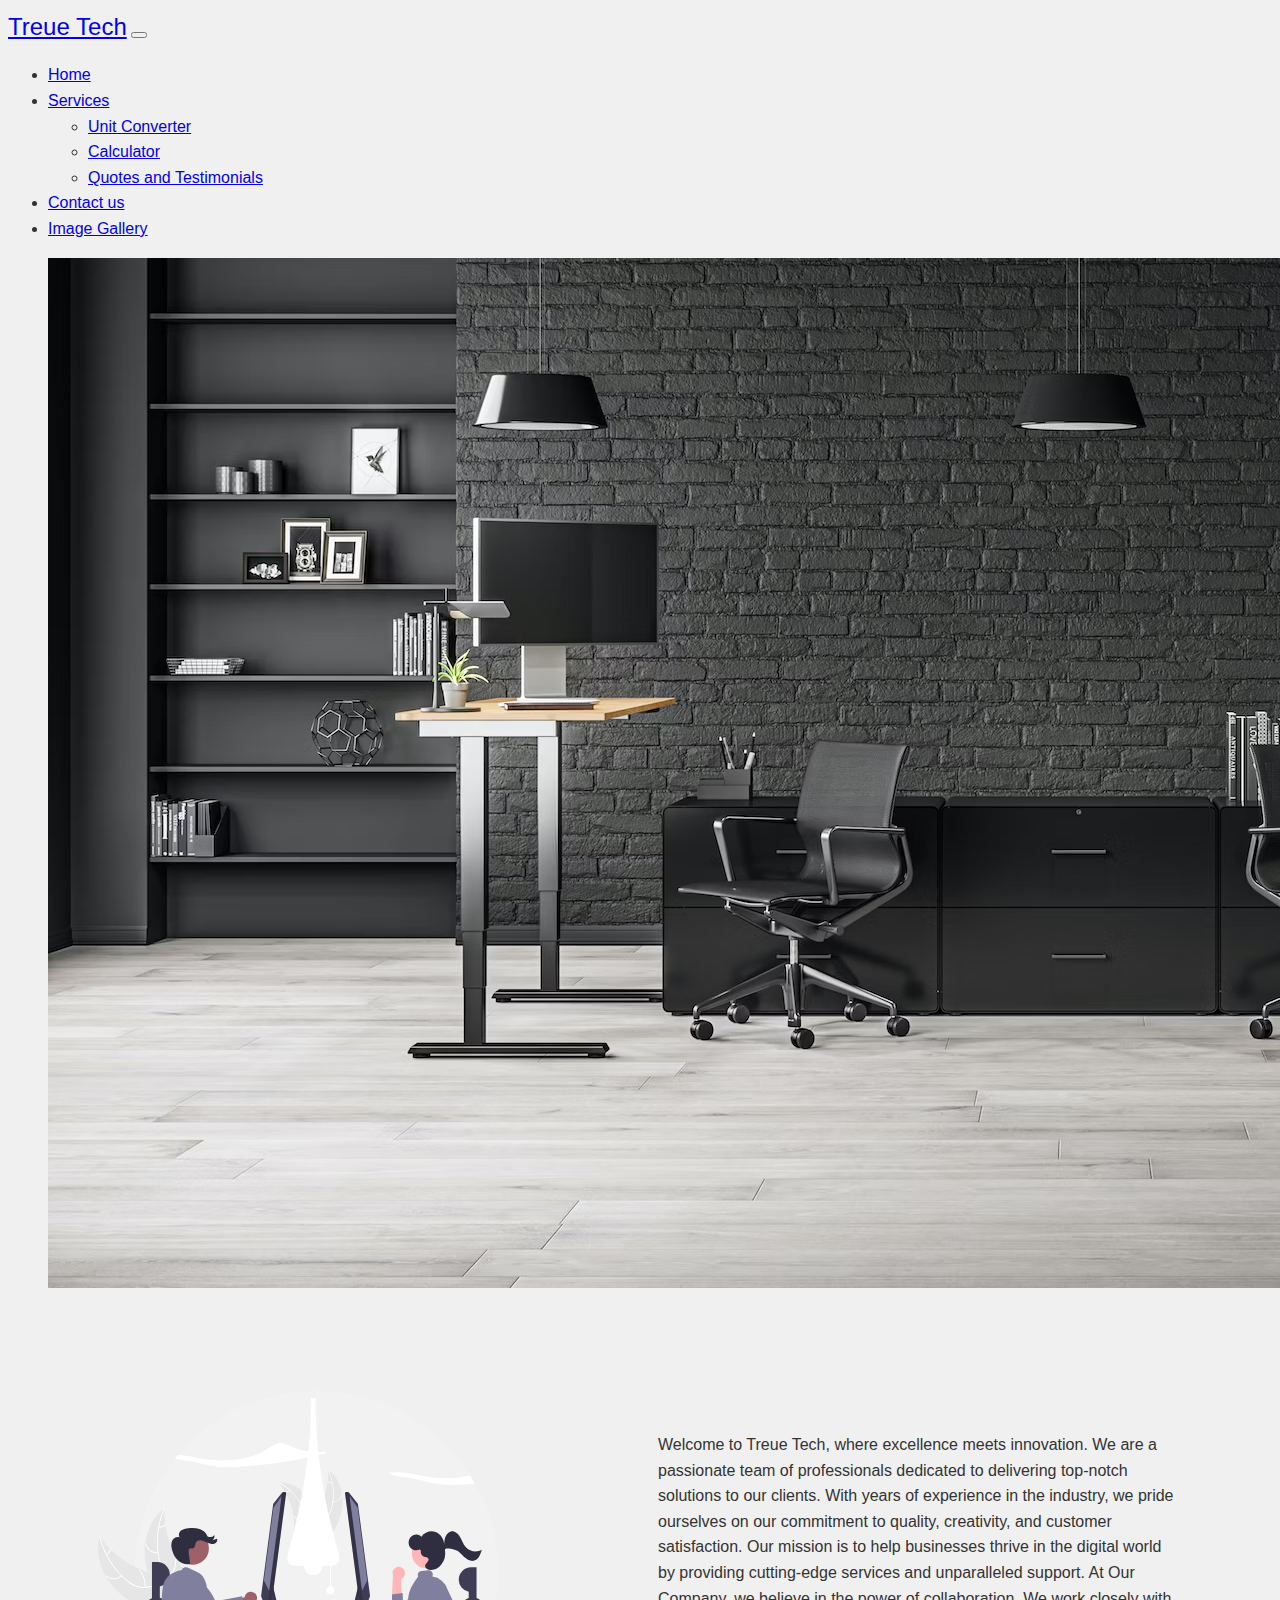
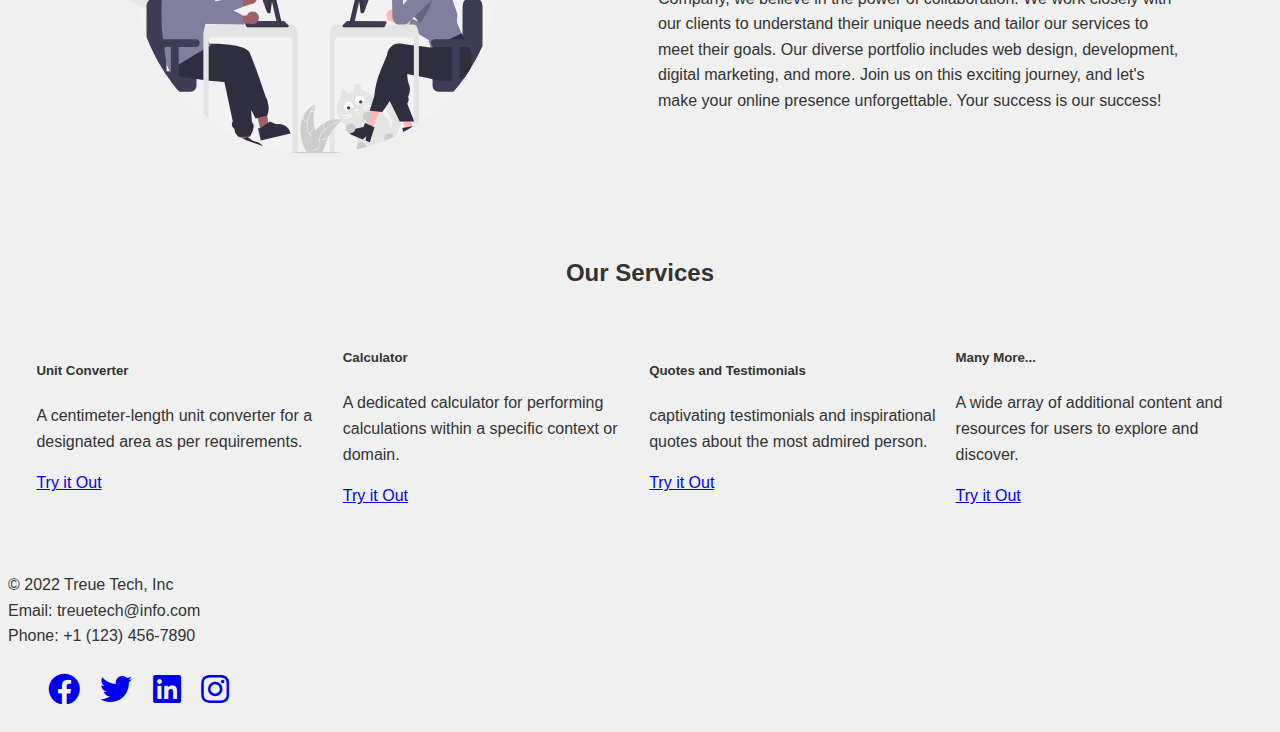
<file: index.html>
<!DOCTYPE html>
<html lang="en">
<head>
    <meta charset="UTF-8">
    <meta name="viewport" content="width=device-width, initial-scale=1.0">
    <link rel="stylesheet" type="text/css" href="styles.css">
    <title style="font-size: xx-large;">Treue Tech</title>
    <link rel="stylesheet" href="https://cdnjs.cloudflare.com/ajax/libs/font-awesome/5.15.3/css/all.min.css">
    <link href="https://cdn.jsdelivr.net/npm/bootstrap@5.3.1/dist/css/bootstrap.min.css" rel="stylesheet" integrity="sha384-4bw+/aepP/YC94hEpVNVgiZdgIC5+VKNBQNGCHeKRQN+PtmoHDEXuppvnDJzQIu9" crossorigin="anonymous">
</head>
<body>
    <nav class="navbar navbar-expand-lg bg-body-tertiary">
        <div class="container-fluid">
          <a class="navbar-brand" style="font-size: x-large;" href="/">Treue Tech</a>
          <button class="navbar-toggler" type="button" data-bs-toggle="collapse" data-bs-target="#navbarSupportedContent" aria-controls="navbarSupportedContent" aria-expanded="false" aria-label="Toggle navigation">
            <span class="navbar-toggler-icon"></span>
          </button>
    
          <div class="collapse navbar-collapse" id="navbarSupportedContent">
            <ul class="navbar-nav me-auto mb-2 mb-lg-0">
              <li class="nav-item">
                <a class="nav-link active" aria-current="page" href="#">Home</a>
              </li>
              <li class="nav-item dropdown">
                <a class="nav-link dropdown-toggle" href="#" role="button" data-bs-toggle="dropdown" aria-expanded="false">
                  Services
                </a>
                <ul class="dropdown-menu">
                  <li><a class="dropdown-item" href="converter/unitconverter.html">Unit Converter</a></li>
                  <li><a class="dropdown-item" href="calculator/calculator.html">Calculator</a></li>
                  <li><a class="dropdown-item" href="quotes/quotes.html">Quotes and Testimonials</a></li>
                </ul>
              </li>
              <li class="nav-item">
                <a class="nav-link" href="#footer">Contact us</a>
              </li>
              <li class="nav-item" >
                <a class="nav-link" href="imagegallary/image.html">Image Gallery</a>
              </li>
            </ul>
            
          </div>
        </div>
      </nav>

    <main>
        <figure>
            <img src="./bg.avif" alt="company"  loading="lazy"/>
        </figure>
        
        <section id="about">
         <img id="undraw" src="./undraw_co-working_re_w93t.svg" width="400"/>   
        <p id="abt-text">Welcome to Treue Tech, where excellence meets innovation. We are a passionate team of professionals dedicated to delivering top-notch solutions to our clients.
        With years of experience in the industry, we pride ourselves on our commitment to quality, creativity, and customer satisfaction. Our mission is to help businesses thrive in the digital world by providing cutting-edge services and unparalleled support.
        At Our Company, we believe in the power of collaboration. We work closely with our clients to understand their unique needs and tailor our services to meet their goals. Our diverse portfolio includes web design, development, digital marketing, and more.
        Join us on this exciting journey, and let's make your online presence unforgettable. Your success is our success!</p>
    
    </section>
        <section id="services">
            <h2 Align="center" style="margin-bottom: 2rem;">Our Services</h2>
            <div id="cards-container">
            <div class="card" style="width: 18rem;">
                <div class="card-body">
                  <h5 class="card-title">Unit Converter</h5>
                  <p class="card-text">A centimeter-length unit converter for a designated area as per requirements.</p>
                  <a href="converter/unitconverter.html" class="btn btn-primary">Try it Out</a>
                </div>
              </div>
              <div class="card" style="width: 18rem;">
                <!-- <img src="..." class="card-img-top" alt="..."> -->
                <div class="card-body">
                  <h5 class="card-title">Calculator</h5>
                  <p class="card-text">A dedicated calculator for performing calculations within a specific context or domain.</p>
                  <a href="calculator/calculator.html" class="btn btn-primary">Try it Out</a>
                </div>
              </div>
              <div class="card" style="width: 18rem;">
                <!-- <img src="..." class="card-img-top" alt="..."> -->
                <div class="card-body">
                  <h5 class="card-title">Quotes and Testimonials</h5>
                  <p class="card-text">captivating testimonials and inspirational quotes about the most admired person.</p>
                  <a href="quotes/quotes.html" class="btn btn-primary">Try it Out</a>
                </div>
              </div>
              <div class="card" style="width: 18rem;">
                <!-- <img src="..." class="card-img-top" alt="..."> -->
                <div class="card-body">
                  <h5 class="card-title">Many More...</h5>
                  <p class="card-text">A wide array of additional content and resources for users to explore and discover.</p>
                  <a href="#" class="btn btn-primary">Try it Out</a>
                </div>
              </div>
            </div>
            <!-- <ul>
                <li><a href="converter/unitconverter.html">Unit Conversion</a></li>
                <li><a href="calculator/calculator.html">Calculator</a></li>
                <li><a href="quotes/quotes.html">Quotes or Testimonials</a></li>
                <li>and many more...</li>
            </ul> -->
        </section>
        <section id="contact">
           
        </section>
    </main>
    <!-- <svg xmlns="http://www.w3.org/2000/svg" style="display: none;">
       
        <symbol id="facebook" viewBox="0 0 16 16">
          <path d="M16 8.049c0-4.446-3.582-8.05-8-8.05C3.58 0-.002 3.603-.002 8.05c0 4.017 2.926 7.347 6.75 7.951v-5.625h-2.03V8.05H6.75V6.275c0-2.017 1.195-3.131 3.022-3.131.876 0 1.791.157 1.791.157v1.98h-1.009c-.993 0-1.303.621-1.303 1.258v1.51h2.218l-.354 2.326H9.25V16c3.824-.604 6.75-3.934 6.75-7.951z"/>
        </symbol>
        <symbol id="instagram" viewBox="0 0 16 16">
            <path d="M8 0C5.829 0 5.556.01 4.703.048 3.85.088 3.269.222 2.76.42a3.917 3.917 0 0 0-1.417.923A3.927 3.927 0 0 0 .42 2.76C.222 3.268.087 3.85.048 4.7.01 5.555 0 5.827 0 8.001c0 2.172.01 2.444.048 3.297.04.852.174 1.433.372 1.942.205.526.478.972.923 1.417.444.445.89.719 1.416.923.51.198 1.09.333 1.942.372C5.555 15.99 5.827 16 8 16s2.444-.01 3.298-.048c.851-.04 1.434-.174 1.943-.372a3.916 3.916 0 0 0 1.416-.923c.445-.445.718-.891.923-1.417.197-.509.332-1.09.372-1.942C15.99 10.445 16 10.173 16 8s-.01-2.445-.048-3.299c-.04-.851-.175-1.433-.372-1.941a3.926 3.926 0 0 0-.923-1.417A3.911 3.911 0 0 0 13.24.42c-.51-.198-1.092-.333-1.943-.372C10.443.01 10.172 0 7.998 0h.003zm-.717 1.442h.718c2.136 0 2.389.007 3.232.046.78.035 1.204.166 1.486.275.373.145.64.319.92.599.28.28.453.546.598.92.11.281.24.705.275 1.485.039.843.047 1.096.047 3.231s-.008 2.389-.047 3.232c-.035.78-.166 1.203-.275 1.485a2.47 2.47 0 0 1-.599.919c-.28.28-.546.453-.92.598-.28.11-.704.24-1.485.276-.843.038-1.096.047-3.232.047s-2.39-.009-3.233-.047c-.78-.036-1.203-.166-1.485-.276a2.478 2.478 0 0 1-.92-.598 2.48 2.48 0 0 1-.6-.92c-.109-.281-.24-.705-.275-1.485-.038-.843-.046-1.096-.046-3.233 0-2.136.008-2.388.046-3.231.036-.78.166-1.204.276-1.486.145-.373.319-.64.599-.92.28-.28.546-.453.92-.598.282-.11.705-.24 1.485-.276.738-.034 1.024-.044 2.515-.045v.002zm4.988 1.328a.96.96 0 1 0 0 1.92.96.96 0 0 0 0-1.92zm-4.27 1.122a4.109 4.109 0 1 0 0 8.217 4.109 4.109 0 0 0 0-8.217zm0 1.441a2.667 2.667 0 1 1 0 5.334 2.667 2.667 0 0 1 0-5.334z"/>
        </symbol>
        <symbol id="twitter" viewBox="0 0 16 16">
          <path d="M5.026 15c6.038 0 9.341-5.003 9.341-9.334 0-.14 0-.282-.006-.422A6.685 6.685 0 0 0 16 3.542a6.658 6.658 0 0 1-1.889.518 3.301 3.301 0 0 0 1.447-1.817 6.533 6.533 0 0 1-2.087.793A3.286 3.286 0 0 0 7.875 6.03a9.325 9.325 0 0 1-6.767-3.429 3.289 3.289 0 0 0 1.018 4.382A3.323 3.323 0 0 1 .64 6.575v.045a3.288 3.288 0 0 0 2.632 3.218 3.203 3.203 0 0 1-.865.115 3.23 3.23 0 0 1-.614-.057 3.283 3.283 0 0 0 3.067 2.277A6.588 6.588 0 0 1 .78 13.58a6.32 6.32 0 0 1-.78-.045A9.344 9.344 0 0 0 5.026 15z"/>
        </symbol>
      </svg> -->
    <footer>
        <div class="b-example-divider"></div>

        <div class="container">
          <footer class="d-flex flex-wrap justify-content-between align-items-center py-3 my-4 border-top" id="footer">
            <div class="col-md-4 d-flex align-items-center">
              <a href="/" class="mb-3 me-2 mb-md-0 text-muted text-decoration-none lh-1">
                <svg class="bi" width="30" height="24"><use xlink:href="#bootstrap"/></svg>
              </a>
              <div>
              <span class="mb-3 mb-md-0 text-muted" style="margin-bottom: 2rem" >&copy; 2022 Treue Tech, Inc</span><br/>
              <span class="mb-3 mb-md-0 text-muted" style="margin-bottom: 2rem" >Email: treuetech@info.com</span><br/>
              <span class="mb-3 mb-md-0 text-muted" style="margin-bottom: 2rem" >Phone: +1 (123) 456-7890</span>
            </div>
            </div>
        
            <ul class="nav col-md-4 justify-content-end list-unstyled d-flex">
              <!-- <li class="ms-3"><a class="text-muted" href="#"><svg class="bi" width="24" height="24"><use xlink:href="#twitter"/></svg></a></li>
              <li class="ms-3"><a class="text-muted" href="#"><svg class="bi" width="24" height="24"><use xlink:href="#instagram"/></svg></a></li>
              <li class="ms-3"><a class="text-muted" href="#"><svg class="bi" width="24" height="24"><use xlink:href="#facebook"/></svg></a></li> -->
                  
              <a href="https://www.facebook.com" target="_blank" style="margin-right: 1rem; font-size: xx-large;" ><i class="fab fa-facebook"></i></a>
              <a href="https://twitter.com" target="_blank" style="margin-right: 1rem; font-size: xx-large;"><i class="fab fa-twitter"></i></a>
              <a href="https://www.linkedin.com" target="_blank" style="margin-right: 1rem; font-size: xx-large;"><i class="fab fa-linkedin"></i></a>
              <a href="https://www.instagram.com" target="_blank" style="font-size: xx-large;"><i class="fab fa-instagram"></i></a>
            </ul>
          </footer>
        </div>
    </footer>
</body>
<script src="https://cdn.jsdelivr.net/npm/bootstrap@5.3.1/dist/js/bootstrap.bundle.min.js" integrity="sha384-HwwvtgBNo3bZJJLYd8oVXjrBZt8cqVSpeBNS5n7C8IVInixGAoxmnlMuBnhbgrkm" crossorigin="anonymous"></script>
</html>
</file>
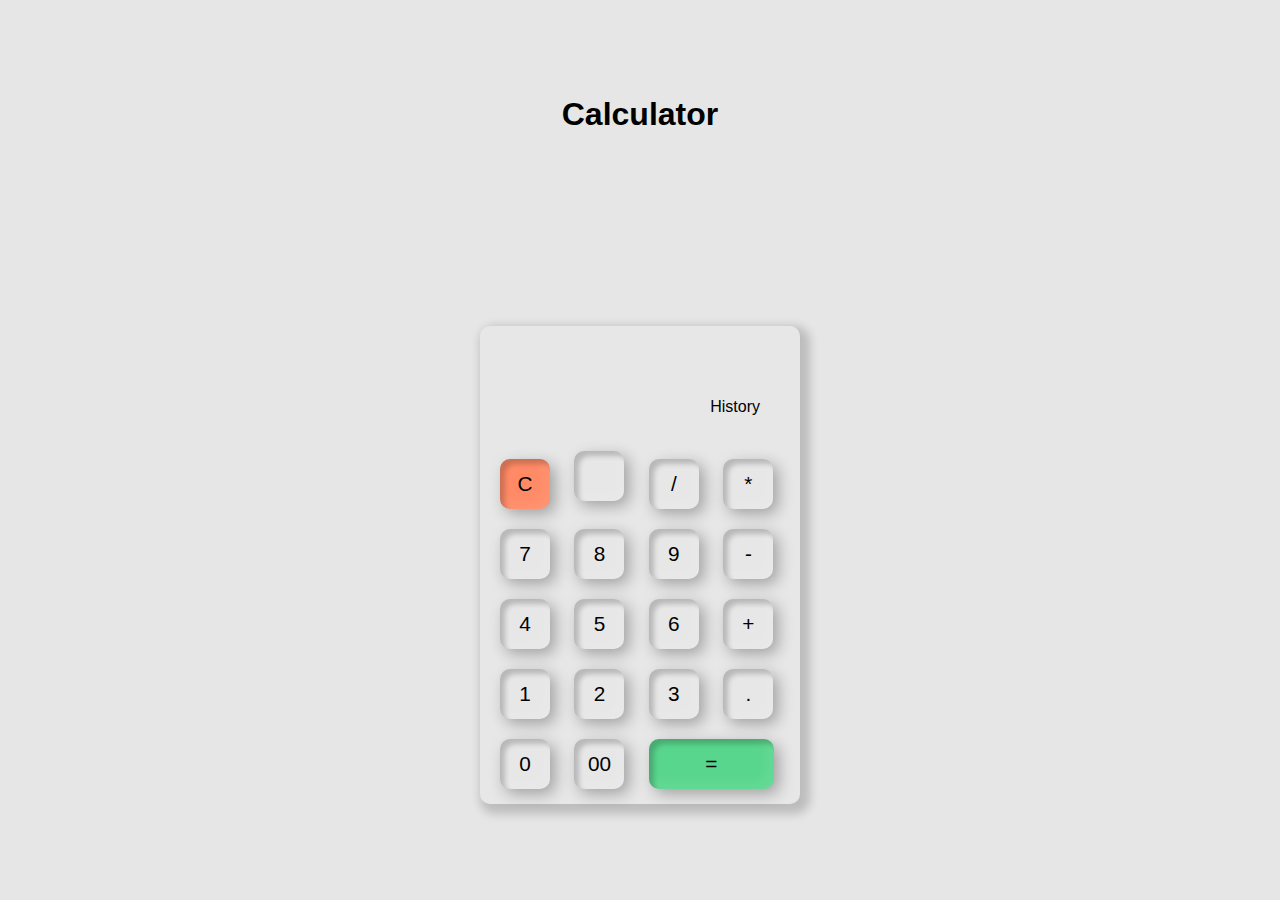
<file: calculator/calculator.html>
<!DOCTYPE html>
<html>
<head>
  <title>Calculator</title>
  <link rel="stylesheet" href="calculatorstyle.css">
  
</head>
<body>
  <h1>Calculator</h1>
<div class="main">


  <div class="display">
    <button class="dark_mode_btn">
      <i class="fa fa-moon-o" aria-hidden="true">
      </i></button>
    <p id="history">
      <i class="fa fa-history" aria-hidden="true">

      </i>&nbsp;History
    </p>
    <h2 id="result"></h2>
  </div>
  <div class="buttons">
    <button id="clear">C</button>
    <button id="delete_single_num">
      <i class="fa fa-scissors" aria-hidden="true"></i>
    </button>
    <button id="Normal_btn">/</button>
    <button id="Normal_btn">*</button>
  </div>
  <div class="buttons">
    <button id="Normal_btn">7</button>
    <button id="Normal_btn">8</button>
    <button id="Normal_btn">9</button> <button id="Normal_btn">-</button>
  </div>
  <div class="buttons"> <button id="Normal_btn">4</button> <button id="Normal_btn">5</button> <button
      id="Normal_btn">6</button> <button id="Normal_btn">+</button> </div>
  <div class="buttons"> <button id="Normal_btn">1</button> <button id="Normal_btn">2</button> <button
      id="Normal_btn">3</button> <button id="Normal_btn">.</button> </div>
  <div class="buttons"> <button id="Normal_btn">0</button> <button id="Normal_btn">00</button> <button
      id="equalTo">=</button> </div>
</div>
<script src="script.js">

</script>
</body>
</html>
</file>
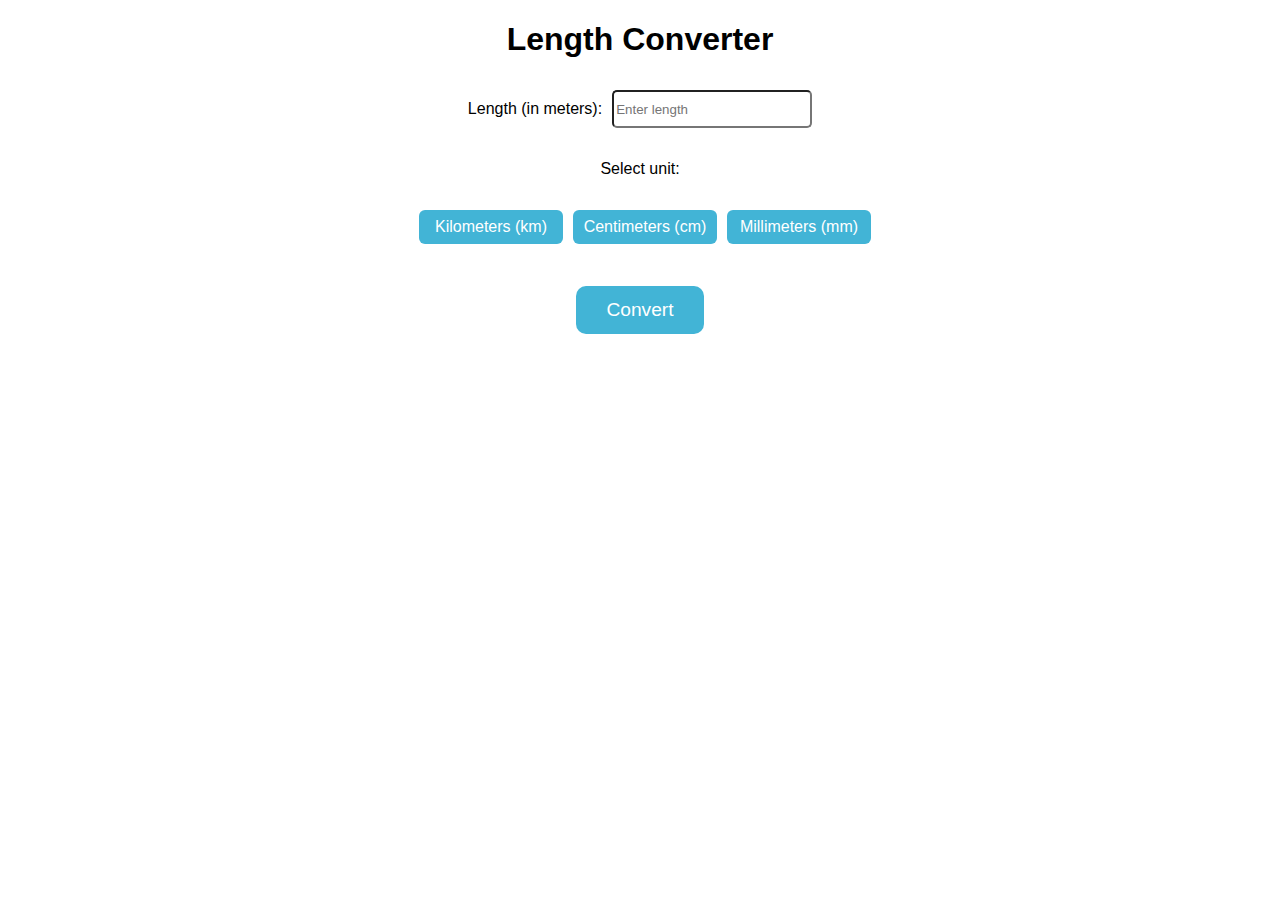
<file: converter/unitconverter.html>
<!DOCTYPE html>
<html>
<head>
  <title>Length Converter</title>
  <link rel="stylesheet" href="converterstyle.css">
  </head>
<body>
  <div id="container">
    <h1>Length Converter</h1>

    <div class="input-container" Align="center"> 
    <label for="length">Length (in meters):</label>
    <input type="number" id="length" placeholder="Enter length">
  </div>
  <label for="unit">Select unit:</label>
    <div class="input-container-radio">
      <span class="unit-item"><input name="unit" type="radio" id="km" value="km"><label for="km">Kilometers (km)</label></span>
    <span class="unit-item"><input name="unit" type="radio" id="cm"  value="cm"><label for="cm">Centimeters (cm)</label></span>
  <span class="unit-item"><input name="unit" type="radio" id="mm" value="mm"><label for="mm">Millimeters (mm)</label></span>
  </div>

    <button id="convert">Convert</button>
    <br>
    <div id="result"></div>
  </div>

  <script>
    document.getElementById("convert").addEventListener("click", function() {
      // Get user input and selected unit
      const lengthInMeters = parseFloat(document.getElementById("length").value);
      const selectedUnit = document.getElementsByName("unit");
      let unit=null;
      for (i = 0; i < selectedUnit.length; i++) {
                if (selectedUnit[i].checked){
                    unit=selectedUnit[i].value;
                 break;   
                }
                  
            }
          
      console.log(lengthInMeters,unit,selectedUnit.length)
      // Perform the conversion
      let convertedLength;
      switch (unit) {
        case "cm":
          convertedLength = lengthInMeters * 100;
          break;
        case "km":
          convertedLength = lengthInMeters / 1000;
          break;
        case "mm":
          convertedLength = lengthInMeters * 1000;
          break;
        default:
          convertedLength = "Invalid unit";
          break;
      }

      // Display the result
      if (!isNaN(convertedLength)) {
        document.getElementById("result").textContent = `Converted length: ${convertedLength} ${unit}`;
      } else {
        document.getElementById("result").textContent = "Invalid input or unit.";
      }
    });
  </script>
</body>
</html>
</file>
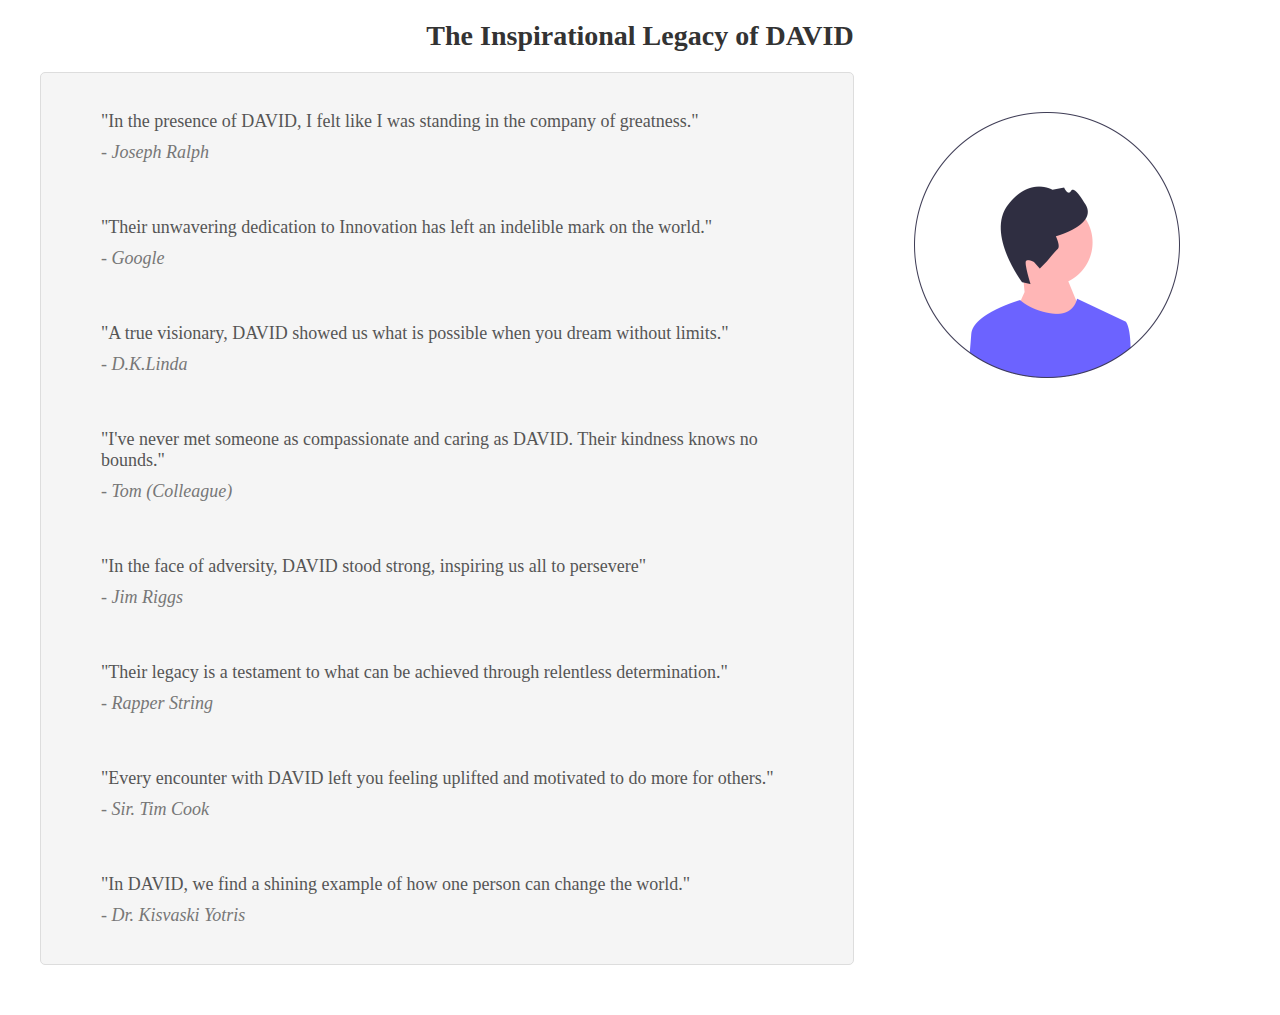
<file: quotes/quotes.html>
<!DOCTYPE html>
<html lang="en">
<head>
    <meta charset="UTF-8">
    <meta name="viewport" content="width=device-width, initial-scale=1.0">
    <link rel="stylesheet" href="style3.css">
    <title>Inspirational Legacy</title>
</head>
<body>
    <div class="container">
        <header>
            <h1>The Inspirational Legacy of DAVID</h1>
        </header>
        <section class="testimonial">
            <div class="testimonial-text">
                <blockquote>
                    <p>"In the presence of DAVID, I felt like I was standing in the company of greatness."</p>
                    <cite>- Joseph Ralph</cite>
                </blockquote><br/>
                <blockquote>
                    <p>"Their unwavering dedication to Innovation has left an indelible mark on the world."</p>
                    <cite>- Google</cite>
                </blockquote><br/>
                <blockquote>
                    <p>"A true visionary, DAVID showed us what is possible when you dream without limits."</p>
                    <cite>- D.K.Linda</cite>
                </blockquote><br/>
                <blockquote>
                    <p>"I've never met someone as compassionate and caring as DAVID. Their kindness knows no bounds."</p>
                    <cite>- Tom (Colleague)</cite>
                </blockquote><br/>
                <blockquote>
                    <p>"In the face of adversity, DAVID stood strong, inspiring us all to persevere"</p>
                    <cite>- Jim Riggs</cite>
                </blockquote><br/>
                <blockquote>
                    <p>"Their legacy is a testament to what can be achieved through relentless determination."</p>
                    <cite>- Rapper String</cite>
                </blockquote><br/>
                <blockquote>
                    <p>"Every encounter with DAVID left you feeling uplifted and motivated to do more for others."</p>
                    <cite>- Sir. Tim Cook</cite>
                </blockquote><br/>
                <blockquote>
                    <p>"In DAVID, we find a shining example of how one person can change the world."</p>
                    <cite>- Dr. Kisvaski Yotris</cite>
                </blockquote>
            </div>
            <div class="testimonial-image">
                <img src="avatar.png" alt="[Person's Name] in greatness">
            </div>
        </section>
        <!-- Repeat the above section for each testimonial and quote -->
    </div>
</body>
</html>
</file>
<file: calculator/calculatorstyle.css>
/* 
    body {
      font-family: 'Arial', sans-serif;
      background-color: #f4f4f4;
      display: flex;
      justify-content: center;
      align-items: center;
      height: 100vh;
      margin: 0;
    }
    #calculator {
      background-color: #333;
      border-radius: 10px;
      padding: 20px;
      box-shadow: 0px 0px 20px rgba(0, 0, 0, 0.4);
      text-align: center;
      width: 300px;
    }
    #screen {
      background-color: #444;
      color: #fff;
      font-size: 24px;
      padding: 10px 0;
      border-radius: 5px;
      margin-bottom: 10px;
      grid-column: span 4;
    }
    .button-grid {
      display: grid;
      grid-template-columns: repeat(4, 1fr);
      gap: 5px;
    }
    button {
      width: 100%;
      height: 50px;
      margin: 5px;
      font-size: 24px;
      border: none;
      cursor: pointer;
      background-color: #555;
      color: #fff;
      border-radius: 5px;
    }
    button:hover {
      background-color: #666;
    }
    button.clear {
      background-color: #fc6d4c;
    }
    button.clear:hover {
      background-color: #fcc0af;
    }
    button.equals {
      background-color: #2ecc71;
    }
    button.equals:hover {
      background-color: #27ae60;
    } */

* {
  margin: 0;
  padding: 0;
  font-family: 'poppins', sans-serif
}

body {
  min-height: 100vh;
  display: grid;
  place-items: center;
  background: rgba(10, 10, 10, 0.1)
}

.main {
  position: relative;
  display: flex;
  align-items: center;
  flex-direction: column;
  min-width: 300px;
  padding: 15px 10px;
  box-shadow: 5px 5px 10px 5px rgba(0, 0, 0, 0.18);
  background: rgba(255, 255, 255, 0.05);
  border-radius: 10px
}

.display {
  position: relative;
  width: 80%;
  height: 80px;
  margin-bottom: 10px
}

.display #result {
  font-size: 2em
}

.buttons {
  margin-top: 20px;
  width: 100%
}

.buttons button {
  height: 50px;
  width: 50px;
  padding: 10px;
  border-radius: 10px;
  background: none;
  border: none;
  outline: none;
  margin: 0 10px;
  cursor: pointer;
  font-size: 1.3em;
  box-shadow: inset 5px 5px 5px rgba(0, 0, 0, 0.2), 
              inset -5px -5px 15px rgba(255, 255, 255, 0.1), 
                    5px 5px 15px rgba(0, 0, 0, 0.3), 
                    -5px -5px 15px rgba(255, 255, 255, 0.1)
}

.buttons button:hover {
  background: rgba(0, 0, 0, 0.2)
}

#equalTo {
  width: 125px;
  background: #58D68D
}

#clear {
  background: #FF8A65
}

.dark_mode_btn {
  position: absolute;
  top: 0;
  right: 0;
  font-size: 1.5em;
  cursor: pointer;
  background: none;
  border: none;
  outline: none
}

.dark_mode_active {
  background: #1c1c25
}

.dark_mode_active button {
  color: #ddd
}

.dark_mode_active #clear,
#equalTo {
  color: #000
}

.dark_mode_active #result {
  color: #ddd
}

.dark_mode_active #history {
  color: #ddd
}

#history {
  position: absolute;
  bottom: 5px;
  right: 0
}
</file>
<file: converter/converterstyle.css>
/* Basic styling for the UI */
    body {
      font-family: Arial, sans-serif;
      text-align: center;
    }
    #container {
      margin: 20px auto;
      /* width: 50rem; */
    }
    label {
      display: block;
      margin-bottom: 10px;
    }

    .input-container{
      display: flex;
      align-items: end;
      justify-content: center;
      margin: 2rem;
    }
    .input-container-radio{
      display: flex;
      align-items: flex-start;
      justify-content: center;
      margin: 2rem;
    }
    input[type="number"]{
      height: 2rem;
      width: 12rem;
      border-radius: 5px;
      margin-left: 10px;
    }

    input[type=radio] {
      display: none;
    }

    input[type=radio]:checked ~ label {
      background-color: #f1592a;
    }

    .input-container-radio label {
      display: inline-block;
      width:8em;
      background-color: #42b4d6;
      border-radius: 6px;
      color: #ffffff;
      padding: 0.5em;
      cursor: pointer;
    }
   .unit-item{
      margin-left: 10px;
    }

    #result{
      margin-top: 4rem;
      font-size: larger;
    }

    
    #convert{
      width: 8rem;
      height: 3rem;
      border: 2px;
      background-color: #42b4d6;
      color: white;
      font-size: larger;
      border-radius: 10px;
    }

    #convert:hover{
      background-color: #f1592a;
      
    
    }
</file>
<file: styles.css>
Reset some default styles for better consistency
*{
    margin: 0;
    padding: 0;
}

body {
    font-family: Arial, sans-serif;
    background-color: #f0f0f0;
    color: #333;
    line-height: 1.6;
    overflow-x: hidden;
}

#about{
    display: flex;
    align-items: center;
    margin: 10px;
    
}
#about > img{
    padding: 2rem;
    margin: 3rem;
}
#about > p{
    padding: 2rem;
    margin: 3rem;
}

#cards-container{
    display: flex;
    align-items: center;
    justify-content: space-evenly;
    margin: 10px;
}
section {
    margin-bottom: 2rem;
}
</file>
<file: quotes/style3.css>
/* Reset some default styles */
body, h1, p {
    margin: 0;
    padding: 0;
}

/* Style the container */
.container {
    max-width: 1200px;
    margin: 0 auto;
    padding: 20px;
}

/* Style the header */
header {
    text-align: center;
    margin-bottom: 20px;
}

h1 {
    font-size: 28px;
    color: #333;
}

/* Style the testimonial section */
.testimonial {
    display: flex;
    margin-bottom: 30px;
}

.testimonial-text {
    flex: 2;
    padding: 20px;
    background-color: #f5f5f5;
    border: 1px solid #ddd;
    border-radius: 5px;
}

blockquote {
    font-size: 18px;
    color: #555;
}

cite {
    display: block;
    margin-top: 10px;
    font-style: italic;
    color: #777;
}

.testimonial-image {
    flex: 1;
}

img {
    max-width: 100%;
    height: auto;
    border-radius: 5px;
}
</file>
